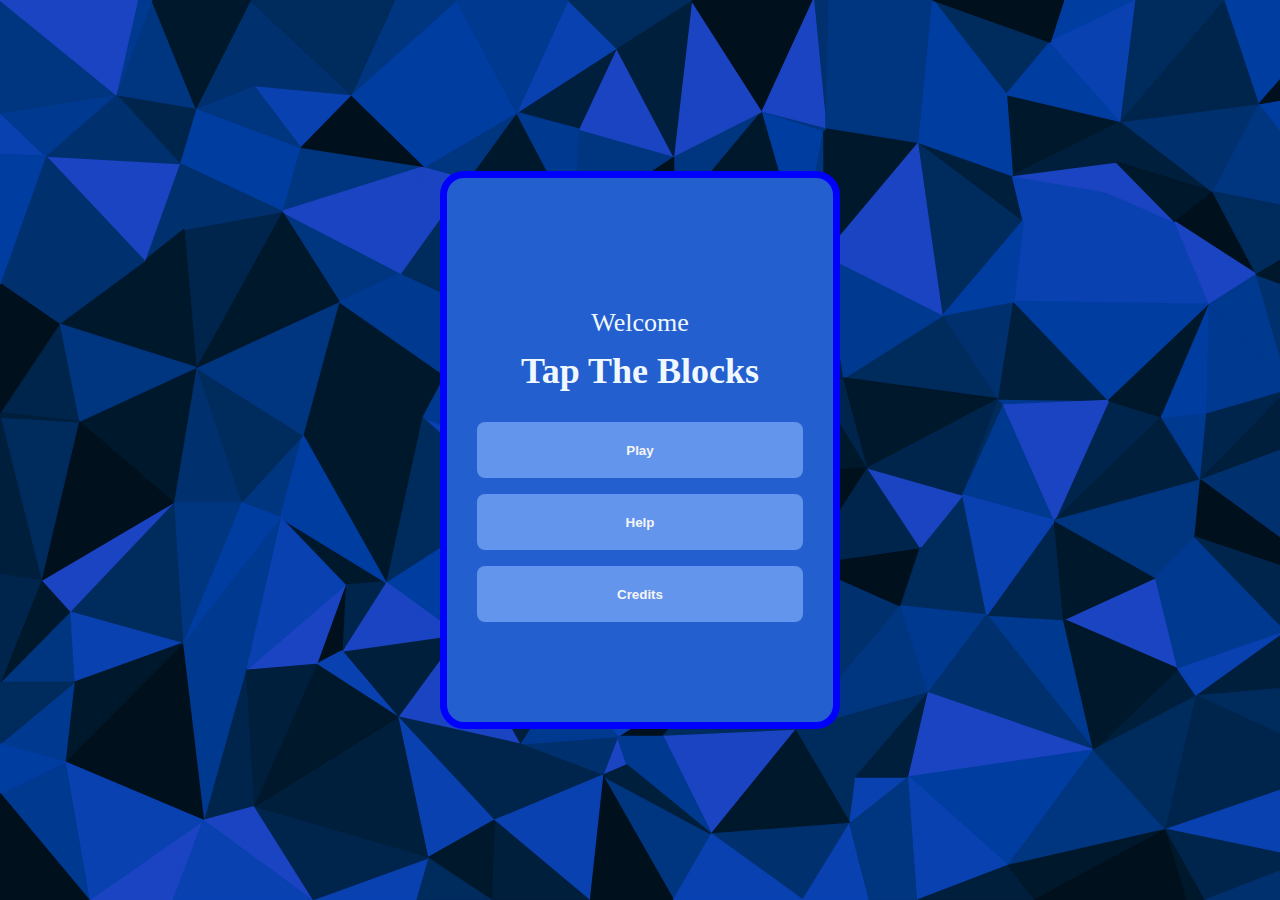
<file: index.html>
<!DOCTYPE html>
<html lang="en">
  <head>
    <meta charset="UTF-8" />
    <meta http-equiv="X-UA-Compatible" content="IE=edge" />
    <meta name="viewport" content="width=device-width, initial-scale=1.0" />
    <title>Tap The Blocks</title>
    <link rel="stylesheet" href="index.css" />
    <script type="text/javascript">
      document.getElementById("myButton").onclick = function () {
        location.href = "www.yoursite.com";
      };
    </script>
  </head>
  <body>
    <div class="home-view">
      <h2>Welcome</h2>
      <h3>Tap The Blocks</h3>
      <div class="contents">
        <button onClick="location.href='game-active.html'" type="button">
          Play
        </button>
        <button onClick="location.href='help.html'" type="button">Help</button>
        <button onClick="location.href='credits.html'" type="button">
          Credits
        </button>
      </div>
    </div>
  </body>
</html>
</file>
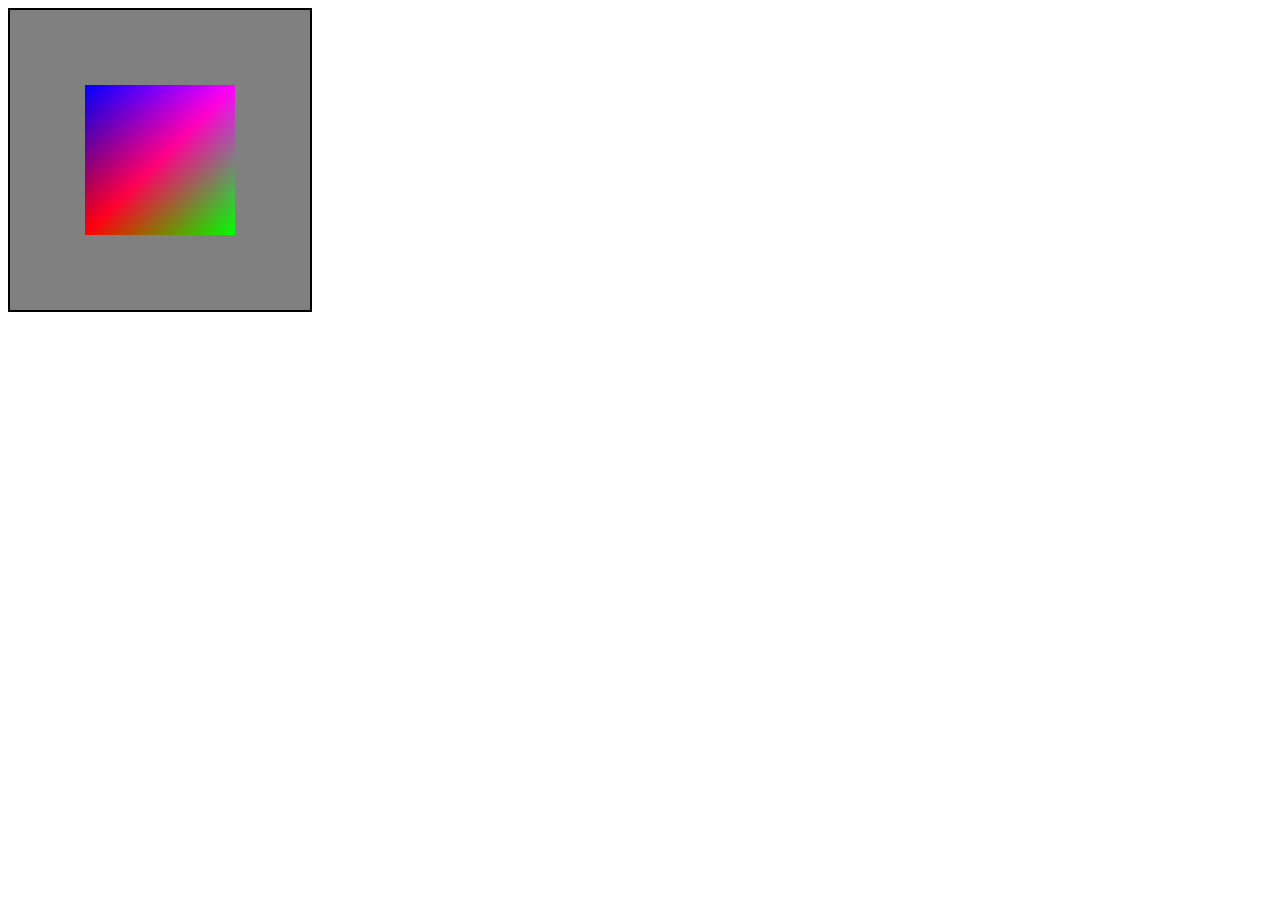
<file: sample2/index.html>
<!DOCTYPE html>
<html>
  <link rel="stylesheet" href="webgl.css" type="text/css" />
  <script src="webgl-demo.js" defer></script>
  <body>
    <canvas width="300" height="300" id="my_Canvas"></canvas>
  </body>
</html>
</file>
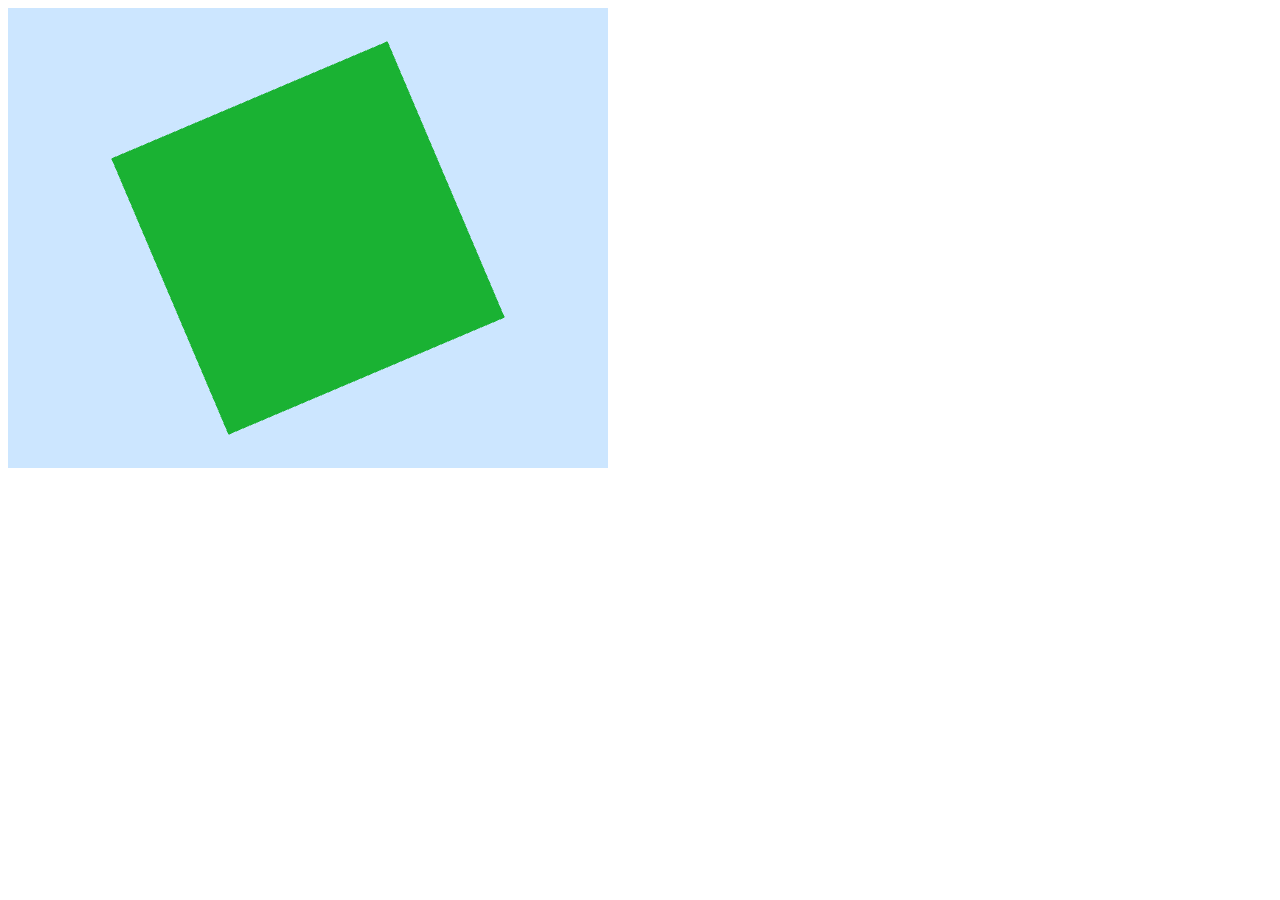
<file: sample4/index.html>
<!DOCTYPE html>
<html lang="en">
  <head>
    <meta charset="UTF-8" />
    <meta http-equiv="X-UA-Compatible" content="IE=edge" />
    <meta name="viewport" content="width=device-width, initial-scale=1.0" />
    <title>Document</title>
  </head>
  <script id="vertex-shader" type="x-shader/x-vertex">
    attribute vec2 aVertexPosition;

    uniform vec2 uScalingFactor;
    uniform vec2 uRotationVector;

    void main() {
      vec2 rotatedPosition = vec2(
        aVertexPosition.x * uRotationVector.y +
              aVertexPosition.y * uRotationVector.x,
        aVertexPosition.y * uRotationVector.y -
              aVertexPosition.x * uRotationVector.x
      );

      gl_Position = vec4(rotatedPosition * uScalingFactor, 0.0, 1.0);
    }
  </script>

  <script id="fragment-shader" type="x-shader/x-fragment">
    #ifdef GL_ES
      precision highp float;
    #endif

    uniform vec4 uGlobalColor;

    void main() {
      gl_FragColor = uGlobalColor;
    }
  </script>
  <script src="webgl.js" defer></script>

  <body>
    <canvas id="glcanvas" width="600" height="460">
      Oh no! Your browser doesn't support canvas!
    </canvas>
  </body>
</html>
</file>
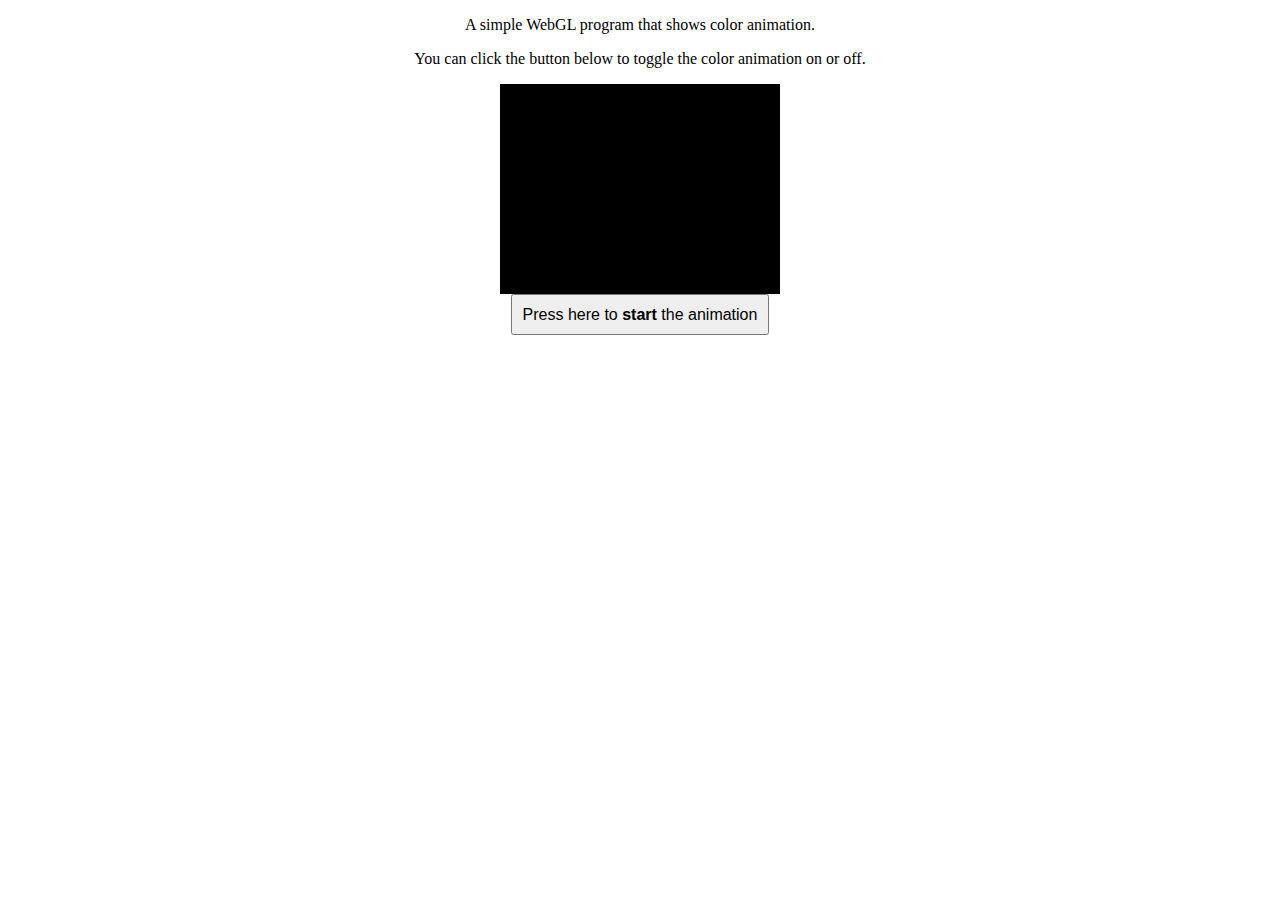
<file: sample5/index.html>
<!DOCTYPE html>
<html>
  <head>
    <title>Color animation with clear</title>
    <meta charset="utf-8" />
    <meta name="viewport" content="width=device-width, initial-scale=1" />
    <link href="index.css" rel="stylesheet" type="text/css" />
    <script src="index.js" type="text/javascript"></script>
  </head>
  <body>
    <p>A simple WebGL program that shows color animation.</p>
    <p>
      You can click the button below to toggle the color animation on or off.
    </p>
    <canvas id="canvas-view">
      Your browser does not seem to support HTML canvas.
    </canvas>
    <button id="animation-onoff">
      Press here to
      <strong>[verb goes here]</strong>
      the animation
    </button>
  </body>
</html>
</file>
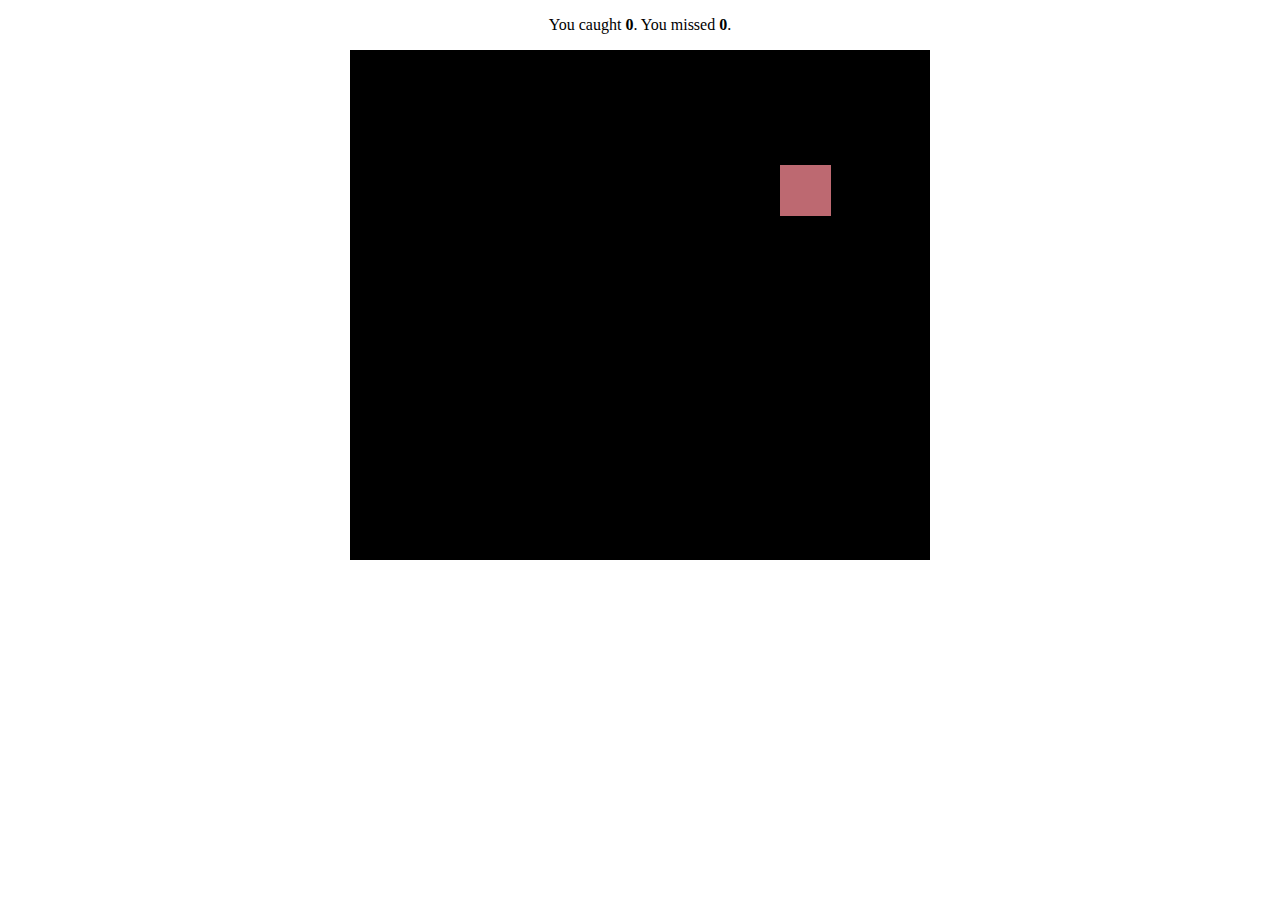
<file: sample6/index.html>
<!DOCTYPE html>
<html>
  <head>
    <title>Animation and user interaction with scissoring</title>
    <meta charset="utf-8" />
    <meta name="viewport" content="width=device-width, initial-scale=1" />
    <link href="index.css" rel="stylesheet" type="text/css" />
    <script src="index.js" type="text/javascript"></script>
  </head>
  <body>
    <p>You caught <strong>0</strong>. You missed <strong>0</strong>.</p>
    <canvas>Your browser does not seem to support HTML5 canvas.</canvas>
  </body>
</html>
</file>
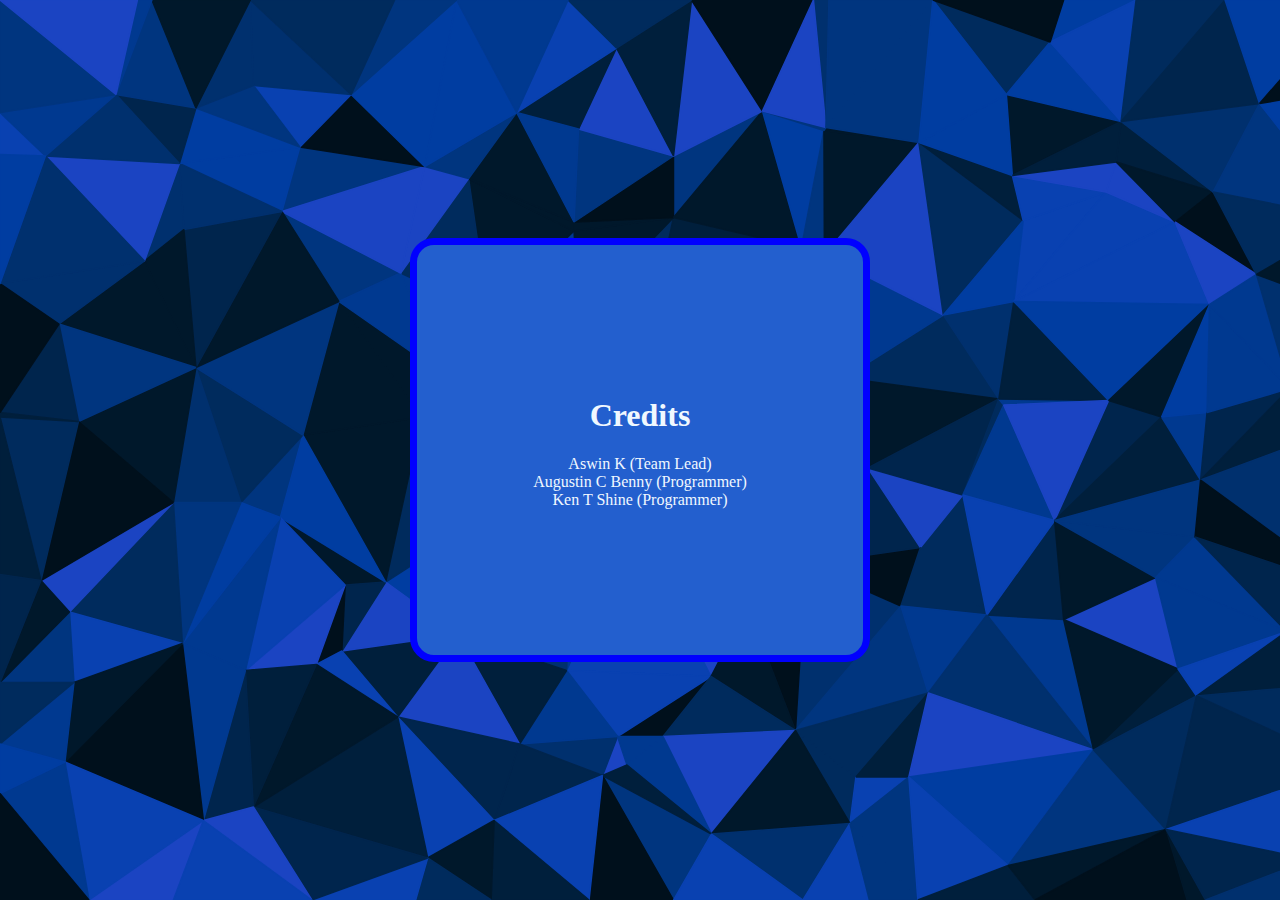
<file: credits.html>
<!DOCTYPE html>
<html lang="en">
  <head>
    <meta charset="UTF-8" />
    <meta http-equiv="X-UA-Compatible" content="IE=edge" />
    <meta name="viewport" content="width=device-width, initial-scale=1.0" />
    <title>Credits</title>
    <link rel="stylesheet" href="credits.css" />
  </head>
  <body>
    <div class="credits">
      <h1>Credits</h1>
      <div>
        <p>
          Aswin K (Team Lead) <br />
          Augustin C Benny (Programmer) <br />
          Ken T Shine (Programmer)
        </p>
      </div>
    </div>
  </body>
</html>
</file>
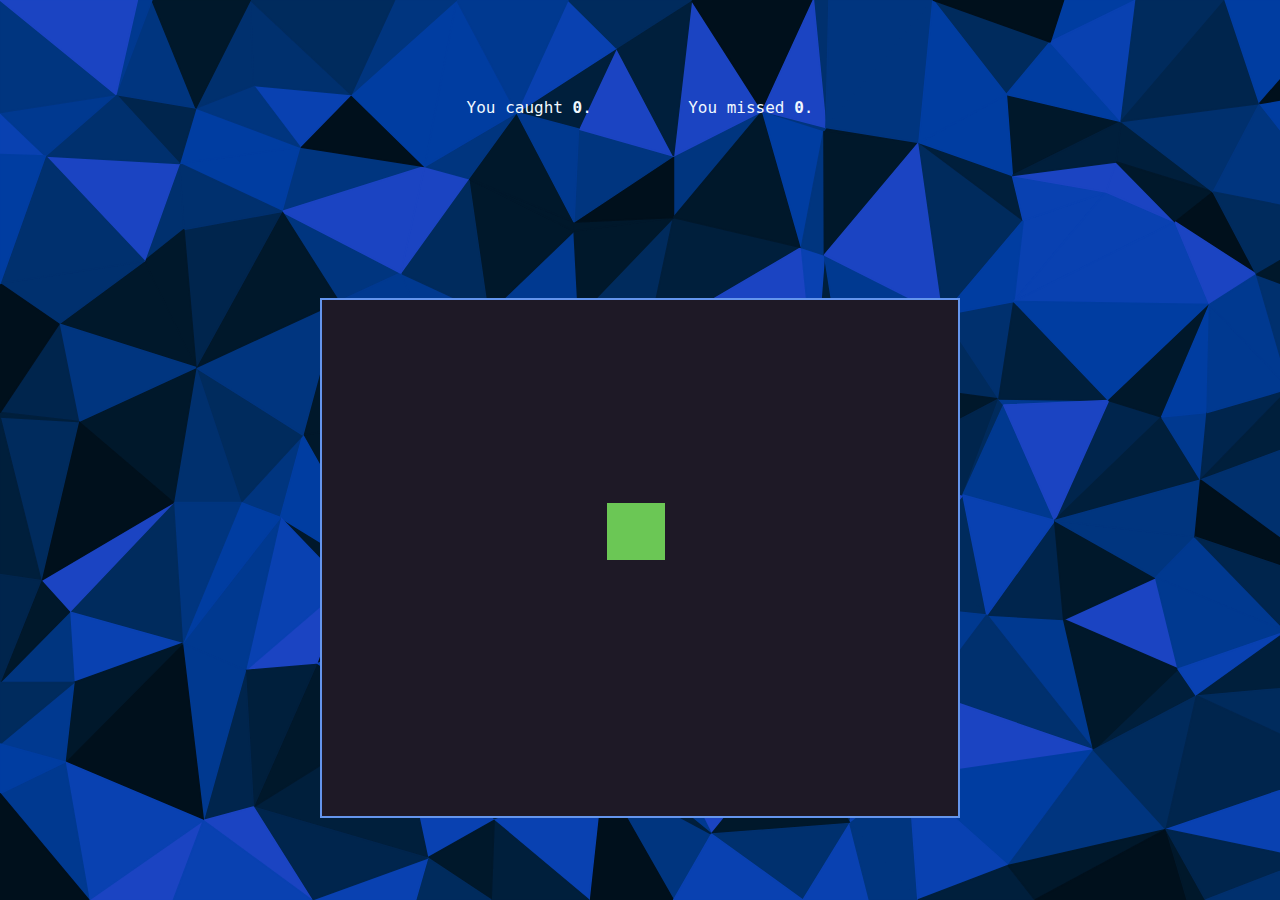
<file: game-active.html>
<!DOCTYPE html>
<html>
  <head>
    <title>Game</title>
    <meta charset="utf-8" />
    <meta name="viewport" content="width=device-width, initial-scale=1" />
    <link href="game-active.css" rel="stylesheet" type="text/css" />
    <script src="game-active.js" type="text/javascript"></script>
  </head>
  <body>
    <pre>
You caught <strong>0</strong>.          You missed <strong>0</strong>.
</pre
    >
    <canvas>Your browser does not seem to support HTML5 canvas.</canvas>
  </body>
</html>
</file>
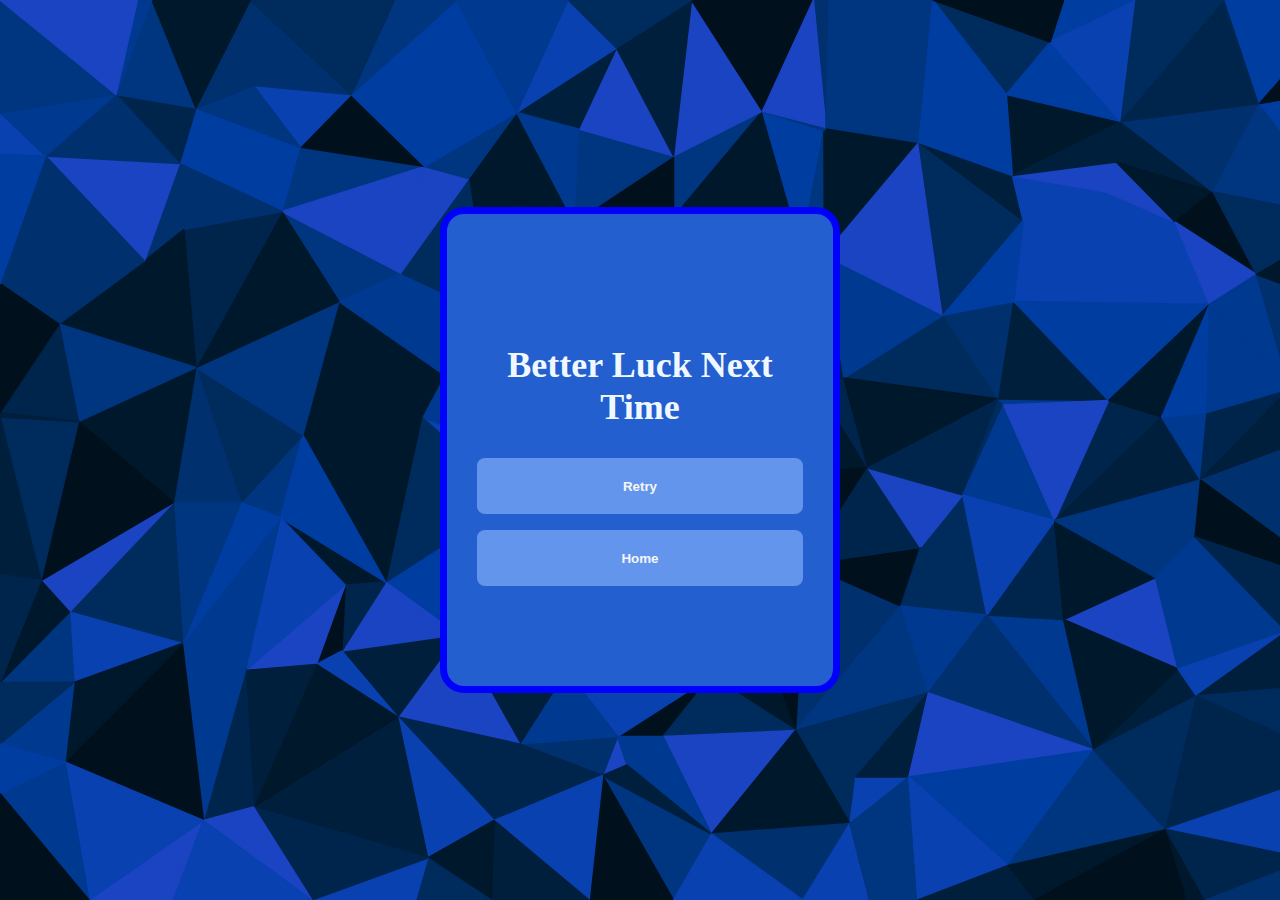
<file: game-over.html>
<!DOCTYPE html>
<html lang="en">
  <head>
    <meta charset="UTF-8" />
    <meta http-equiv="X-UA-Compatible" content="IE=edge" />
    <meta name="viewport" content="width=device-width, initial-scale=1.0" />
    <title>Game Over</title>
    <link rel="stylesheet" href="game-over.css" />
  </head>
  <body>
    <div class="game-over">
      <h3>Better Luck Next Time</h3>
      <div class="contents">
        <button onClick="location.href='game-active.html'" type="button">
          Retry
        </button>
        <button onClick="location.href='index.html'" type="button">Home</button>
      </div>
    </div>
  </body>
</html>
</file>
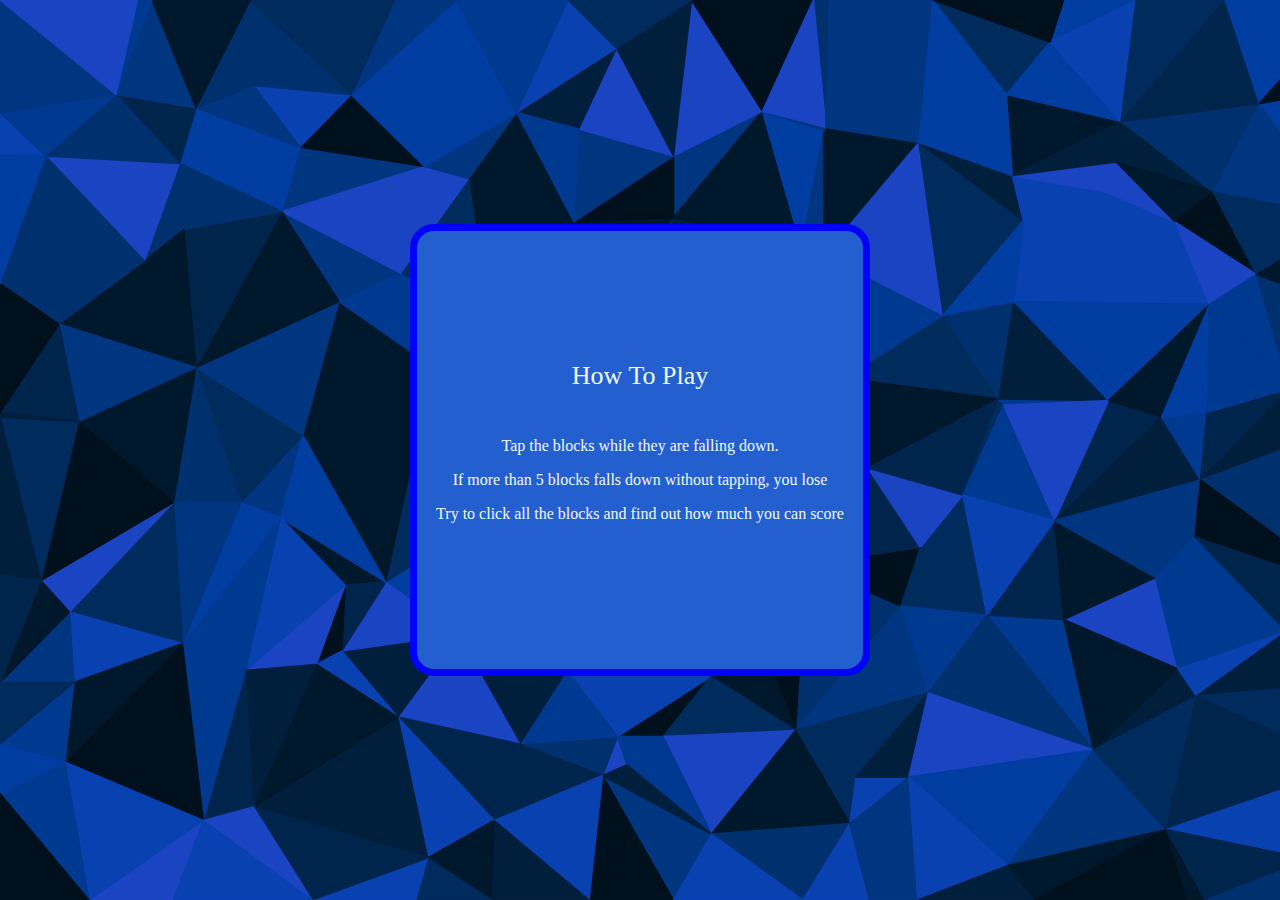
<file: help.html>
<!DOCTYPE html>
<html lang="en">
  <head>
    <meta charset="UTF-8" />
    <meta http-equiv="X-UA-Compatible" content="IE=edge" />
    <meta name="viewport" content="width=device-width, initial-scale=1.0" />
    <title>Help</title>
    <link rel="stylesheet" href="help.css" />
  </head>
  <body>
    <div class="help">
      <h2>How To Play</h2>
      <br />
      <p>Tap the blocks while they are falling down.</p>
      <p>If more than 5 blocks falls down without tapping, you lose</p>
      <p>Try to click all the blocks and find out how much you can score</p>
    </div>
  </body>
</html>
</file>
<file: index.css>
* {
  box-sizing: border-box;
}

html,
body {
  height: 100%;
}

button {
  cursor: pointer;
}

@keyframes pan {
  100% {
    background-position: 15% 50%;
  }
}

body {
  display: grid;
  place-items: center;
  margin: 0;
  padding: 0 24px;
  background-image: url("image.svg");
  background-repeat: no-repeat;
  background-size: cover;
  animation: pan 6s infinite alternate linear;
}

@media (width >= 500px) {
  body {
    padding: 0;
  }
}

.home-view {
  width: 100%;
  padding: 130px 30px 100px;
  border: 7px solid blue;
  border-radius: 24px;
  background-color: rgb(35, 95, 206);
  text-align: center;
  color: aliceblue;
}

@media (width >= 500px) {
  .home-view {
    margin: 0;
    width: 400px;
  }
}

.home-view > h2 {
  margin: 0 0 12px;
  font-size: 26px;
  font-weight: 500;
}

.home-view > h3 {
  margin: 0 0 30px;
  font-size: 36px;
  font-weight: 600;
}

.contents {
  width: 100%;
  margin: 0;
  display: grid;
  gap: 16px;
}

.contents > button {
  width: 100%;
  height: 56px;
  border: 0;
  padding: 0 16px;
  border-radius: 8px;
  background: cornflowerblue;
  color: whitesmoke;
  font-weight: 600;
}
</file>
<file: sample2/webgl.css>
canvas {
  border: 2px solid black;
  background-color: black;
}
video {
  display: none;
}
</file>
<file: sample5/index.css>
body {
  text-align: center;
}
canvas {
  display: block;
  width: 280px;
  height: 210px;
  margin: auto;
  padding: 0;
  border: none;
  background-color: black;
}
button {
  display: inline-block;
  font-size: inherit;
  margin: auto;
  padding: 0.6em;
}
</file>
<file: sample6/index.css>
body {
  text-align: center;
}
canvas {
  display: block;
  width: 580px;
  height: 510px;
  margin: auto;
  padding: 0;
  border: none;
  background-color: black;
}
button {
  display: block;
  font-size: inherit;
  margin: auto;
  padding: 0.6em;
}
</file>
<file: credits.css>
* {
  box-sizing: border-box;
}

html,
body {
  height: 100%;
}

@keyframes pan {
  100% {
    background-position: 15% 50%;
  }
}

body {
  display: grid;
  place-items: center;
  margin: 0;
  padding: 0 24px;
  background-image: url("image.svg");
  background-repeat: no-repeat;
  background-size: cover;
  animation: pan 6s infinite alternate linear;
}

@media (width >= 500px) {
  body {
    padding: 0;
  }
}

.credits {
  width: 100%;
  padding: 130px 30px;
  border: 7px solid blue;
  border-radius: 24px;
  background-color: rgb(35, 95, 206);
  color: aliceblue;
  text-align: center;
  font-size: 16px;
  font-weight: 400;
}

@media (width >= 500px) {
  .credits {
    margin: 0;
    width: 460px;
  }
}

.credits > h2 {
  margin: 0 0 12px;
  font-size: 26px;
  font-weight: 500;
}
</file>
<file: game-active.css>
* {
  box-sizing: border-box;
}

html,
body {
  height: 100%;
}

@keyframes pan {
  100% {
    background-position: 15% 50%;
  }
}

body {
  display: grid;
  place-items: center;
  margin: 0;
  padding: 0;
  background-image: url("image.svg");
  background-repeat: no-repeat;
  background-size: cover;
  animation: pan 6s infinite alternate linear;
}

@media (width >= 500px) {
  body {
    padding: 0;
  }
}

canvas {
  display: block;
  width: 50%;
  height: 520px;
  margin: auto;
  padding: 10x 80px;
  border: 2px solid cornflowerblue;
  background-color: rgb(30, 25, 38);
}

button {
  display: block;
  font-size: inherit;
  margin: auto;
  padding: 0.6em;
}

pre {
  color: aliceblue;
  font-weight: 400;
  font-size: large;
}
</file>
<file: game-over.css>
* {
  box-sizing: border-box;
}

html,
body {
  height: 100%;
}

button {
  cursor: pointer;
}

@keyframes pan {
  100% {
    background-position: 15% 50%;
  }
}

body {
  display: grid;
  place-items: center;
  margin: 0;
  padding: 0 24px;
  background-image: url("image.svg");
  background-repeat: no-repeat;
  background-size: cover;
  animation: pan 6s infinite alternate linear;
}

@media (width >= 500px) {
  body {
    padding: 0;
  }
}

.game-over {
  width: 100%;
  padding: 130px 30px 100px;
  border: 7px solid blue;
  border-radius: 24px;
  background-color: rgb(35, 95, 206);
  text-align: center;
  color: aliceblue;
}

@media (width >= 500px) {
  .game-over {
    margin: 0;
    width: 400px;
  }
}

.game-over > h2 {
  margin: 0 0 12px;
  font-size: 26px;
  font-weight: 500;
}

.game-over > h3 {
  margin: 0 0 30px;
  font-size: 36px;
  font-weight: 600;
}

.contents {
  width: 100%;
  margin: 0;
  display: grid;
  gap: 16px;
}

.contents > button {
  width: 100%;
  height: 56px;
  border: 0;
  padding: 0 16px;
  border-radius: 8px;
  background: cornflowerblue;
  color: whitesmoke;
  font-weight: 600;
}
</file>
<file: help.css>
* {
  box-sizing: border-box;
}

html,
body {
  height: 100%;
}

@keyframes pan {
  100% {
    background-position: 15% 50%;
  }
}

body {
  display: grid;
  place-items: center;
  margin: 0;
  padding: 0 24px;
  background-image: url("image.svg");
  background-repeat: no-repeat;
  background-size: cover;
  animation: pan 6s infinite alternate linear;
}

@media (width >= 500px) {
  body {
    padding: 0;
  }
}

.help {
  width: 100%;
  padding: 130px 10px;
  border: 7px solid blue;
  border-radius: 24px;
  background-color: rgb(35, 95, 206);
  color: aliceblue;
  text-align: center;
  font-size: 16px;
  font-weight: 400;
}

@media (width >= 500px) {
  .help {
    margin: 0;
    width: 460px;
  }
}

.help > h2 {
  margin: 0 0 12px;
  font-size: 26px;
  font-weight: 500;
}
</file>
